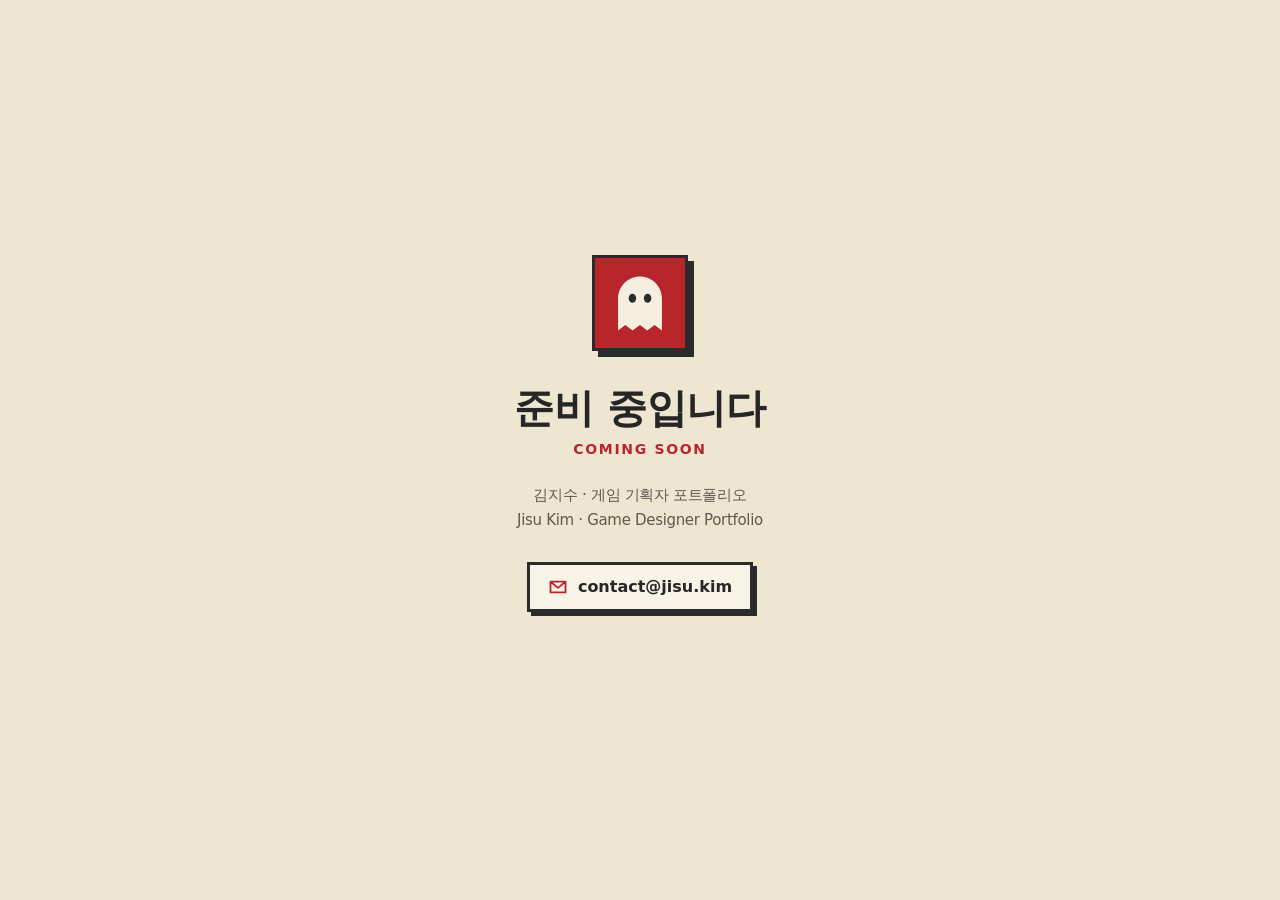
<file: coming-soon/index.html>
<!DOCTYPE html>
<html lang="ko">
<head>
<meta charset="UTF-8">
<meta name="viewport" content="width=device-width, initial-scale=1, viewport-fit=cover">
<title>김지수 · 준비 중</title>
<meta name="description" content="김지수 게임 기획자 포트폴리오를 준비하고 있습니다. · Jisu Kim's game design portfolio is coming soon.">
<meta name="robots" content="noindex">
<meta name="color-scheme" content="light dark">
<meta name="theme-color" content="#efe6d2" media="(prefers-color-scheme: light)">
<meta name="theme-color" content="#232323" media="(prefers-color-scheme: dark)">
<link rel="icon" type="image/svg+xml" href="data:image/svg+xml,%3Csvg xmlns='http://www.w3.org/2000/svg' viewBox='0 0 64 64'%3E%3Crect width='64' height='64' fill='%23b8252b'/%3E%3Cg transform='translate(10 7.25) scale(1.375)'%3E%3Cpath fill='%23f6efe0' d='M16 2c-7.2 0-13 5.8-13 13v19l4.3-3.2 4.3 3.2 4.4-3.2 4.3 3.2 4.3-3.2 4.4 3.2V15c0-7.2-5.8-13-13-13z'/%3E%3Cellipse cx='11.5' cy='15' rx='2.2' ry='2.7' fill='%232b2b2b'/%3E%3Cellipse cx='20.5' cy='15' rx='2.2' ry='2.7' fill='%232b2b2b'/%3E%3C/g%3E%3C/svg%3E">
<style>
  :root {
    --bg: #efe6d2; --surface: #f8f3e7; --text: #262626; --muted: #5f5a50;
    --accent: #b8252b; --line: #2b2b2b;
  }
  @media (prefers-color-scheme: dark) {
    :root { --bg: #232323; --surface: #2e2e2e; --text: #efe6d2; --muted: #b3ab9b; --accent: #e0373d; --line: #111; }
  }
  * { box-sizing: border-box; }
  html, body { height: 100%; }
  body {
    margin: 0; min-height: 100%;
    display: grid; place-items: center;
    padding: 32px 20px;
    background: var(--bg); color: var(--text);
    font-family: 'Apple SD Gothic Neo', 'Malgun Gothic', 'Noto Sans KR', system-ui, sans-serif;
    letter-spacing: -0.02em; text-align: center;
  }
  main { max-width: 28rem; }
  .badge {
    width: 96px; height: 96px; margin: 0 auto 32px;
    display: grid; place-items: center;
    background: var(--accent);
    border: 3px solid var(--line);
    box-shadow: 6px 6px 0 var(--line);
  }
  .badge svg { width: 60%; animation: bob 2.4s ease-in-out infinite; }
  @keyframes bob { 50% { transform: translateY(-4px); } }
  @media (prefers-reduced-motion: reduce) { .badge svg { animation: none; } }
  h1 { margin: 0; font-size: clamp(28px, 7vw, 40px); font-weight: 800; line-height: 1.25; }
  h1 .en {
    display: block; margin-top: 8px;
    font-size: 14px; font-weight: 700; letter-spacing: 0.12em; text-transform: uppercase;
    color: var(--accent);
  }
  p { margin: 24px 0 0; font-size: 15px; line-height: 1.7; color: var(--muted); }
  .mail {
    display: inline-flex; align-items: center; gap: 10px;
    margin-top: 28px; padding: 12px 18px;
    font-size: 16px; font-weight: 700; letter-spacing: 0;
    color: var(--text); text-decoration: none;
    background: var(--surface);
    border: 3px solid var(--line);
    box-shadow: 4px 4px 0 var(--line);
    transition: transform .12s, box-shadow .12s;
  }
  .mail svg { width: 20px; height: 20px; flex: none; color: var(--accent); }
  .mail:hover { transform: translate(2px, 2px); box-shadow: 2px 2px 0 var(--line); }
  .mail:active { transform: translate(4px, 4px); box-shadow: none; }
  .mail:focus-visible { outline: 3px solid var(--accent); outline-offset: 4px; }
  @media (prefers-reduced-motion: reduce) { .mail { transition: none; } }
  .copied { min-height: 1.6em; margin-top: 12px; font-size: 13px; }
</style>
</head>
<body>
<main>
  <div class="badge" aria-hidden="true">
    <svg viewBox="0 0 32 36">
      <path fill="#f6efe0" d="M16 2c-7.2 0-13 5.8-13 13v19l4.3-3.2 4.3 3.2 4.4-3.2 4.3 3.2 4.3-3.2 4.4 3.2V15c0-7.2-5.8-13-13-13z"/>
      <ellipse cx="11.5" cy="15" rx="2.2" ry="2.7" fill="#2b2b2b"/>
      <ellipse cx="20.5" cy="15" rx="2.2" ry="2.7" fill="#2b2b2b"/>
    </svg>
  </div>
  <h1>준비 중입니다<span class="en" lang="en">Coming soon</span></h1>
  <p>김지수 · 게임 기획자 포트폴리오<br><span lang="en">Jisu Kim · Game Designer Portfolio</span></p>
  <a class="mail" href="mailto:contact@jisu.kim">
    <svg viewBox="0 0 24 24" aria-hidden="true"><path fill="none" stroke="currentColor" stroke-width="2.2" stroke-linejoin="round" d="M3 5.5h18v13H3zM3.5 6l8.5 7 8.5-7"/></svg>
    contact@jisu.kim
  </a>
  <p class="copied" role="status" aria-live="polite"></p>
</main>
<script>
  (function () {
    var link = document.querySelector('.mail'), note = document.querySelector('.copied'), timer;
    link.addEventListener('click', function () {
      if (!navigator.clipboard) return;
      navigator.clipboard.writeText(link.getAttribute('href').slice(7)).then(function () {
        note.innerHTML = '이메일 주소를 복사했습니다 · <span lang="en">Email address copied</span>';
        clearTimeout(timer);
        timer = setTimeout(function () { note.textContent = ''; }, 2400);
      }, function () {});
    });
  })();
</script>
</body>
</html>
</file>
